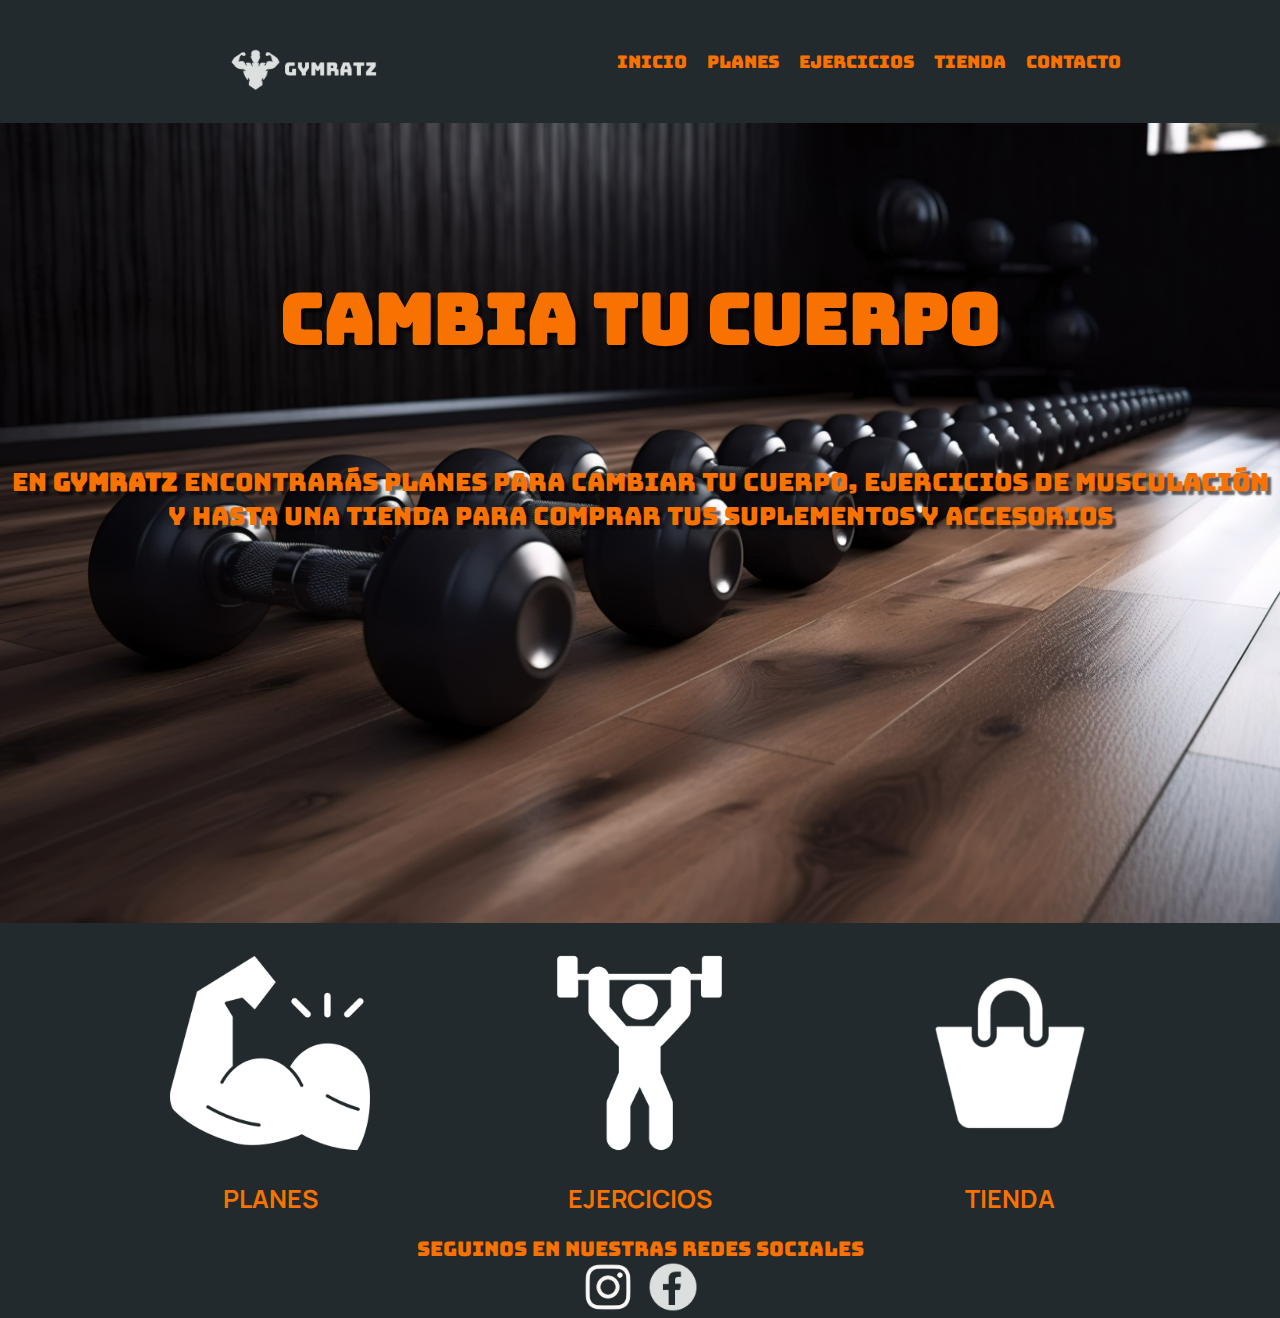
<file: index.html>
<!DOCTYPE html>
<html lang="es">
<head>
    <meta charset="UTF-8">
    <meta name="viewport" content="width=device-width, initial-scale=1.0">
    <title>GYMRATZ</title>
    <meta name="keywords" content="gimnasio, gym, cuerpo, musculacion, ejercicios, rutina, alimentacion, musculos, hipertrofia, asesoria, deporte">
    <meta name="description" content="Planes para cambiar tu cuerpo, ejercicios de musculación y hasta una tienda para comprar tus suplementos y accesorios">
    <link rel="stylesheet" href="./css/style.css">
</head>
<body>

    <header>
        <!--Logo-->
        <a href="index.html"><img src="media/gymratz.png" alt="Logo"></a>
        <!--NAV Bar-->
        <nav>
            <ul>
                <li><a href="index.html">Inicio</a></li>
                <li><a href="./pages/planes.html">Planes</a></li>
                <li><a href="./pages/ejercicios.html">Ejercicios</a></li>
                <li><a href="./pages/tienda.html">Tienda</a></li>
                <li><a href="./pages/contacto.html">Contacto</a></li>
            </ul>
        </nav>
    </header>

    <main>
        <section class="banner">
            <!--Banner-->
            <h1>Cambia tu cuerpo</h1>
            <p>EN <strong>GYMRATZ</strong> ENCONTRARÁS PLANES PARA CAMBIAR TU CUERPO, EJERCICIOS DE MUSCULACIÓN<br>Y HASTA UNA TIENDA PARA COMPRAR TUS SUPLEMENTOS Y ACCESORIOS</p>
        </section>

        <section class="iconos">
            <!--Iconos-->
            <div>
                <a href="./pages/planes.html"><img src="./media/brazo.png" alt="Logo Brazo"></a>
                <h2>PLANES</h2>
            </div>
            <div>
                <a href="./pages/ejercicios.html"><img src="./media/ejercicio.png" alt="Logo Ejercicio"></a>
                <h2>EJERCICIOS</h2>
            </div>
            <div>
                <a href="./pages/tienda.html"><img src="./media/tienda.png" alt="Logo Carrito"></a>
                <h2>TIENDA</h2>
            </div>     
        </section>
    </main>

    <footer>
        <!--Pie de pagina-->
        <p>Seguinos en nuestras redes sociales</p>
        <div>
            <a href="https://www.instagram.com/"><img src="./media/instagram.png" alt="Logo Instagram"></a>

            <a href="https://www.facebook.com/"><img src="./media/facebook.png" alt="Logo Facebook"></a>
        </div>
    </footer>
</body>
</html>
</file>
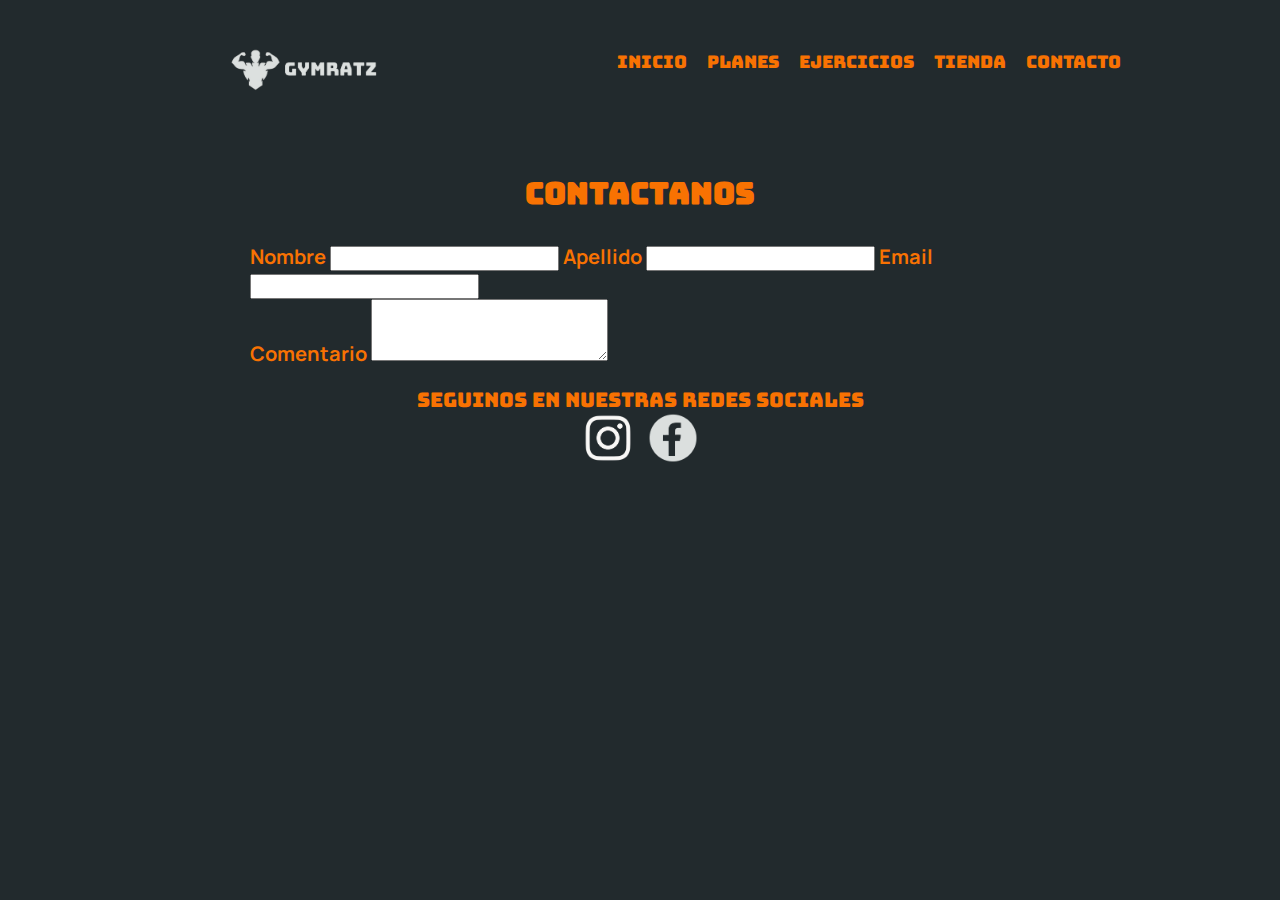
<file: pages/contacto.html>
<!DOCTYPE html>
<html lang="es">
<head>
    <meta charset="UTF-8">
    <meta name="viewport" content="width=device-width, initial-scale=1.0">
    <title>Contacto - GYMRATZ</title>
    <meta name="keywords" content="contacto, comentario, redes, consultas">
    <meta name="description" content="Contactanos para saber mas sobre nuestros planes de alimentacion y musculacion">
    <link rel="stylesheet" href="https://cdnjs.cloudflare.com/ajax/libs/animate.css/4.1.1/animate.min.css"/>
    <link href="https://cdn.jsdelivr.net/npm/bootstrap@5.3.2/dist/css/bootstrap.min.css" rel="stylesheet" integrity="sha384-T3c6CoIi6uLrA9TneNEoa7RxnatzjcDSCmG1MXxSR1GAsXEV/Dwwykc2MPK8M2HN" crossorigin="anonymous">
    <link rel="stylesheet" href="../css/style.css">
</head>
<body>
    <header>
        <!--Logo-->
        <a href="../index.html"><img src="../media/gymratz.png" alt="Logo"></a>
        <!--NAV Bar-->
        <nav>
            <ul>
                <li><a href="../index.html">Inicio</a></li>
                <li><a href="../pages/planes.html">Planes</a></li>
                <li><a href="../pages/ejercicios.html">Ejercicios</a></li>
                <li><a href="../pages/tienda.html">Tienda</a></li>
                <li><a href="../pages/contacto.html">Contacto</a></li>
            </ul>
        </nav>
    </header>

    <main class="contacto ">
        <h1 class="animate__animated animate__zoomIn">CONTACTANOS</h1>
        <!--Formularios-->
        <section class="mb-3 animate__animated animate__zoomIn">
            <label for="exampleFormControlInput1" class="form-label "><strong>Nombre</strong></label>
            <input type="text" class="form-control " id="exampleFormControlInput1">

            <label for="exampleFormControlInput1" class="form-label"><strong>Apellido</strong></label>
            <input type="text" class="form-control" id="exampleFormControlInput1">
            
            <label for="exampleFormControlInput1" class="form-label"><strong>Email</strong></label>
            <input type="email" class="form-control" id="exampleFormControlInput1">
            
          <div class="mb-3">
            <label for="exampleFormControlTextarea1" class="form-label"><strong>Comentario</strong></label>
            <textarea class="form-control" id="exampleFormControlTextarea1" rows="3"></textarea>
        </section>
    </main>

    <footer>
        <!--Pie de pagina-->
        <p>Seguinos en nuestras redes sociales</p>
        <div>
            <a href="https://www.instagram.com/"><img src="../media/instagram.png" alt="Logo Instagram"></a>

            <a href="https://www.facebook.com/"><img src="../media/facebook.png" alt="Logo Facebook"></a>
        </div>
    </footer>
    
    <script src="https://cdn.jsdelivr.net/npm/bootstrap@5.3.2/dist/js/bootstrap.bundle.min.js" integrity="sha384-C6RzsynM9kWDrMNeT87bh95OGNyZPhcTNXj1NW7RuBCsyN/o0jlpcV8Qyq46cDfL" crossorigin="anonymous"></script>
</body>
</html>
</file>
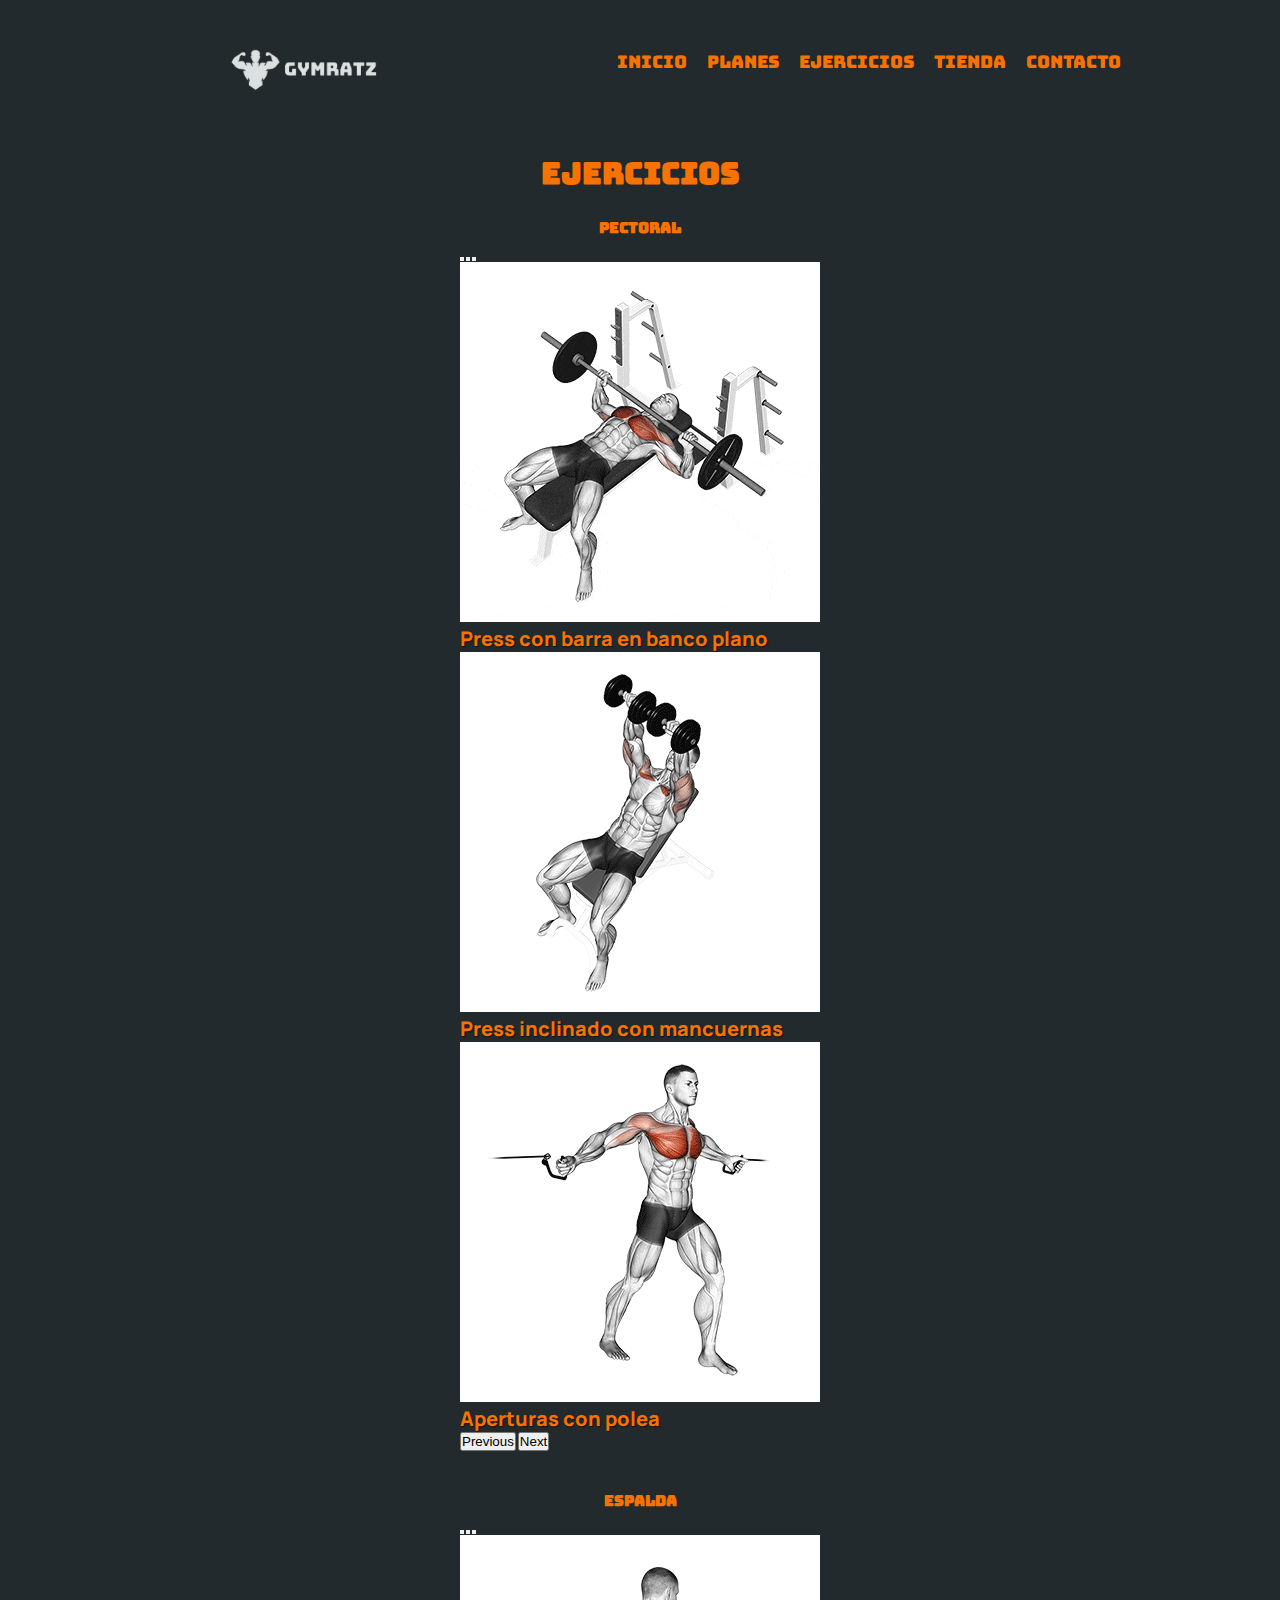
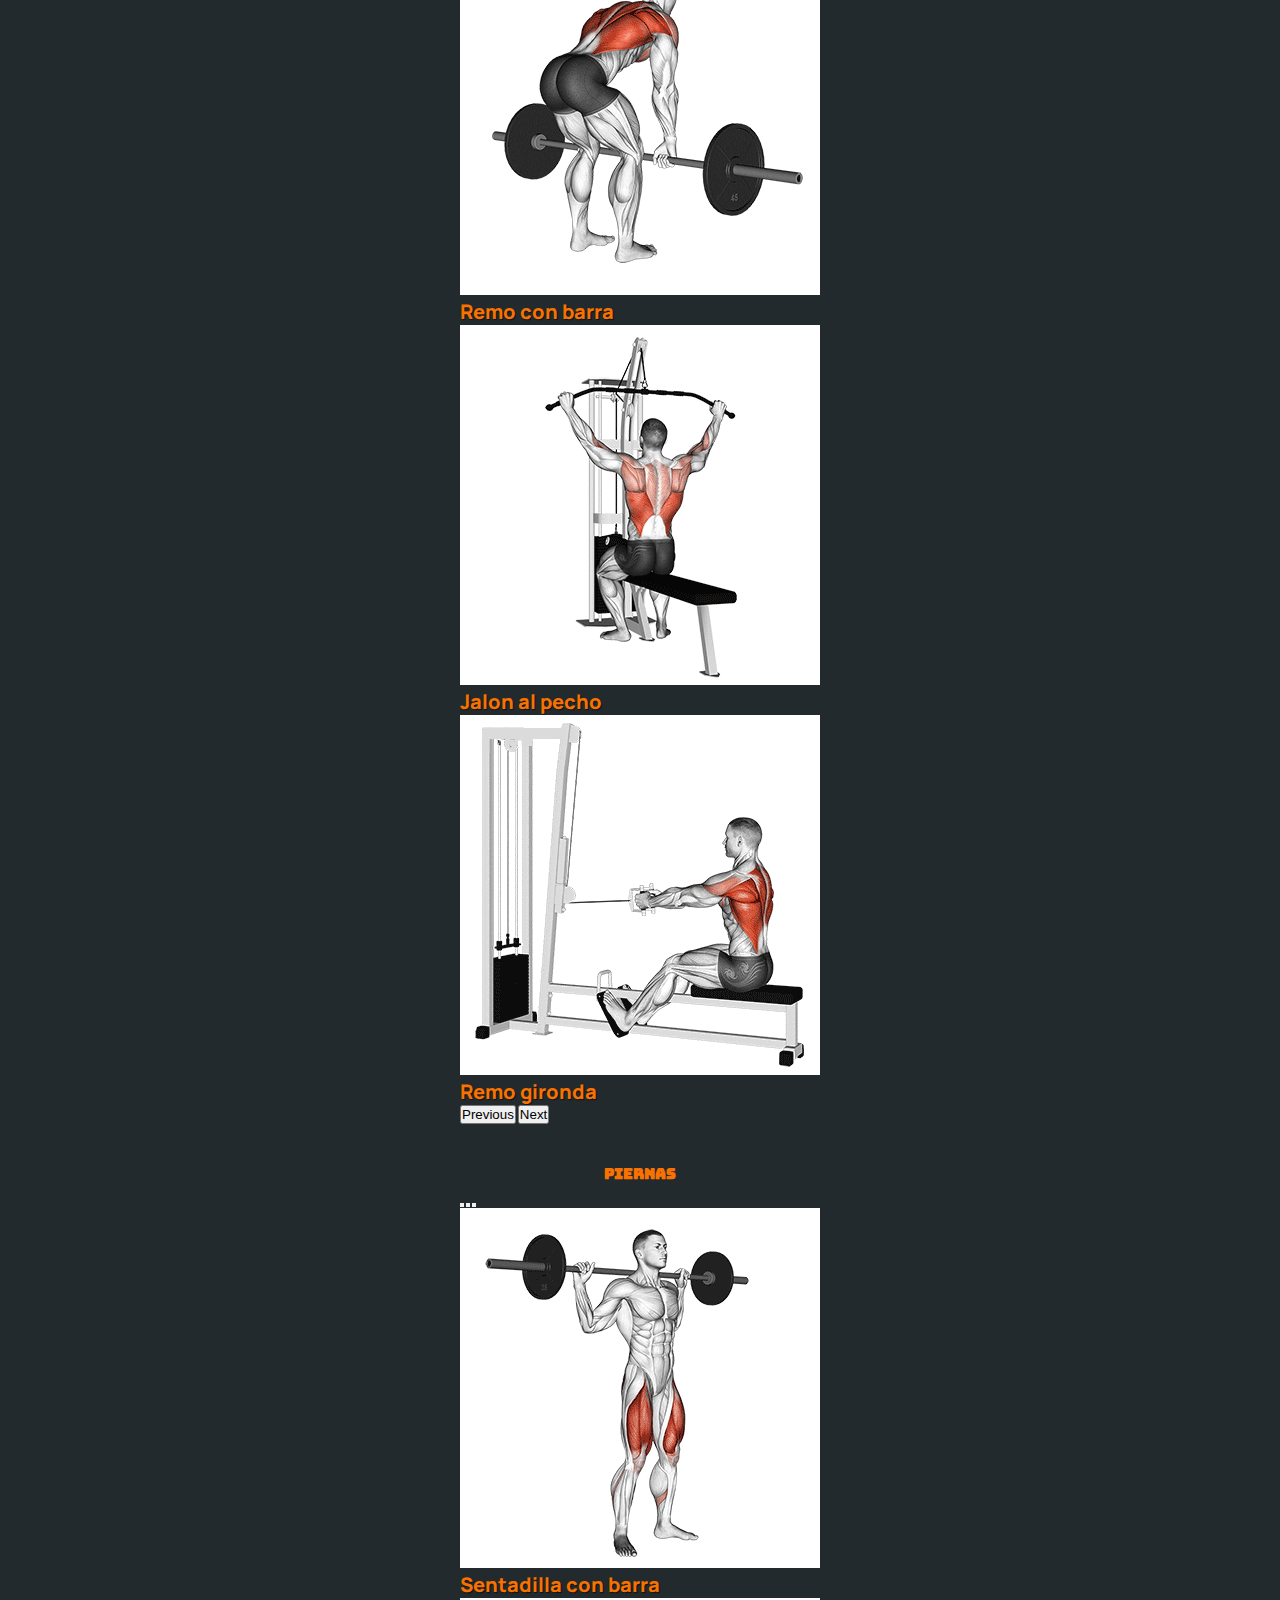
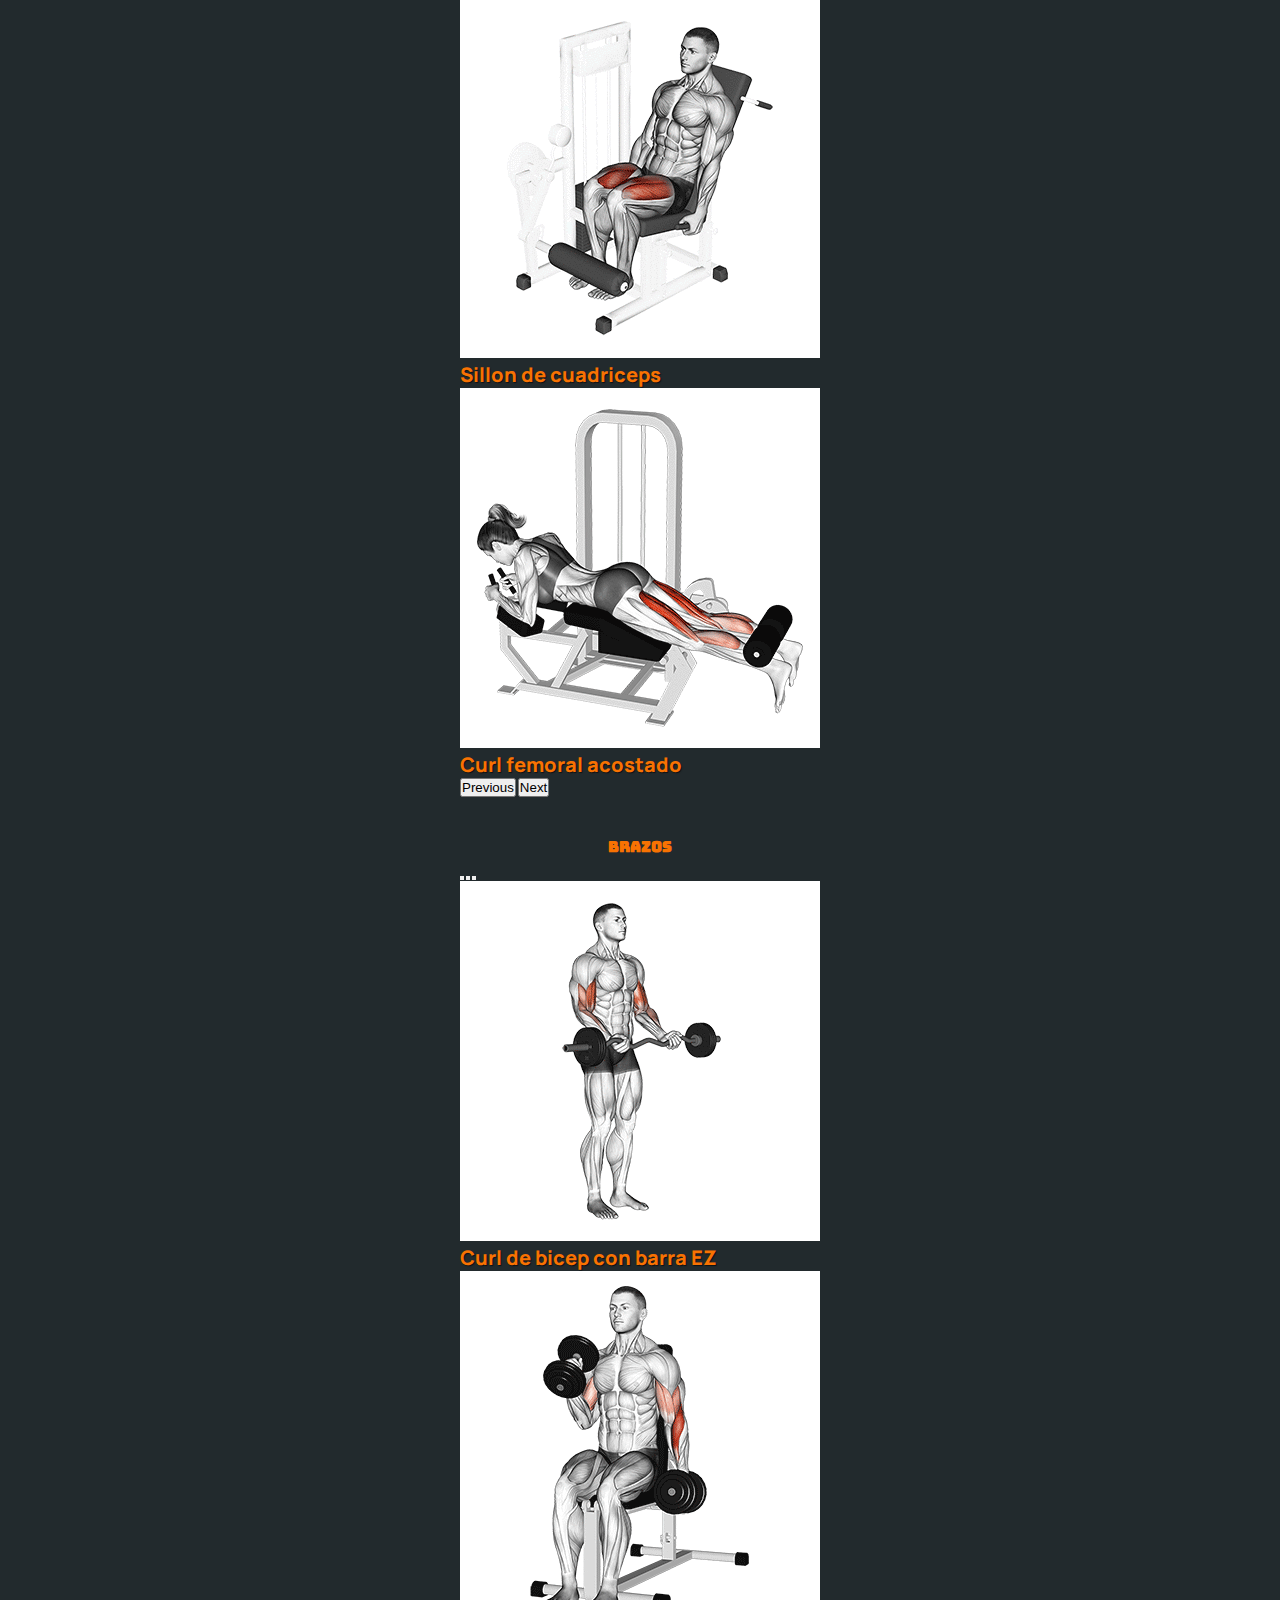
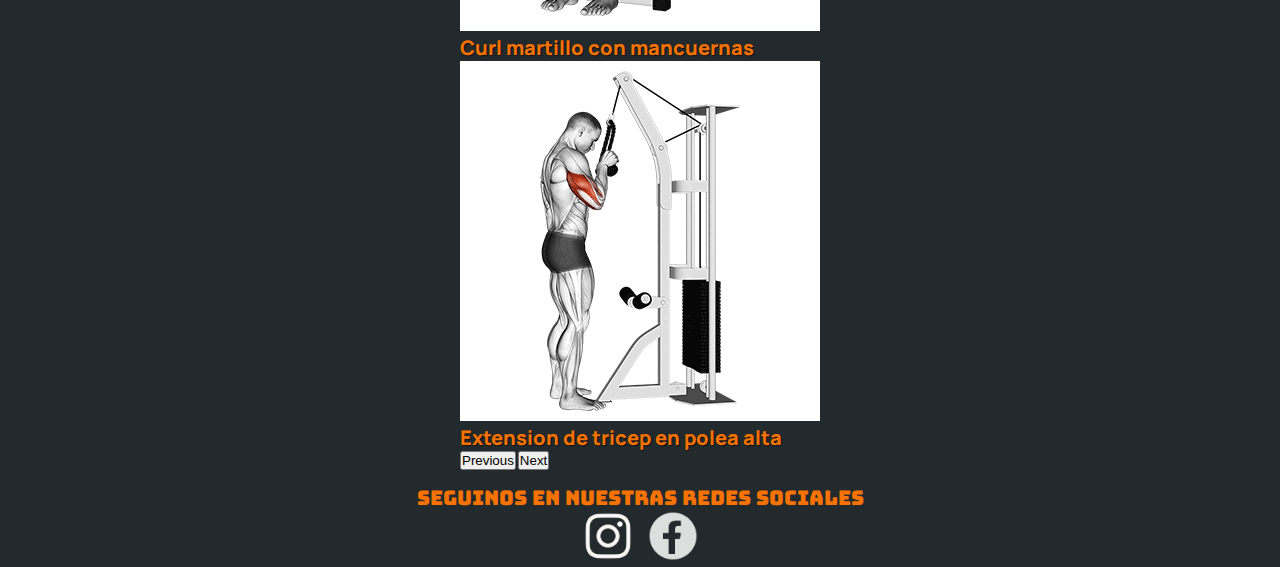
<file: pages/ejercicios.html>
<!DOCTYPE html>
<html lang="es">
<head>
    <meta charset="UTF-8">
    <meta name="viewport" content="width=device-width, initial-scale=1.0">
    <title>Ejercicios - GYMRATZ</title>
    <meta name="keywords" content="ejercicios, musculacion, hipertrofia, rutina, pectoral, espalda, piernas, brazos, barra, manquerna, press, remo, curl">
    <meta name="description" content="Los mejores ejercicios para crecer cada grupo muscular">
    <link rel="stylesheet" href="https://cdnjs.cloudflare.com/ajax/libs/animate.css/4.1.1/animate.min.css"/>
    <link href="https://cdn.jsdelivr.net/npm/bootstrap@5.3.2/dist/css/bootstrap.min.css" rel="stylesheet" integrity="sha384-T3c6CoIi6uLrA9TneNEoa7RxnatzjcDSCmG1MXxSR1GAsXEV/Dwwykc2MPK8M2HN" crossorigin="anonymous">
    <link rel="stylesheet" href="../css/style.css">
</head>

<body>
    <header>
        <!--Logo-->
        <a href="../index.html"><img src="../media/gymratz.png" alt="Logo"></a>
        <!--NAV Bar-->
        <nav>
            <ul>
                <li><a href="../index.html">Inicio</a></li>
                <li><a href="../pages/planes.html">Planes</a></li>
                <li><a href="../pages/ejercicios.html">Ejercicios</a></li>
                <li><a href="../pages/tienda.html">Tienda</a></li>
                <li><a href="../pages/contacto.html">Contacto</a></li>
            </ul>
        </nav>
    </header>

    <main class="ejercicios">
      <h1 class="animate__animated animate__zoomIn">EJERCICIOS</h1>
      <!--Grid-->
      <section class="container">
        <div class="row ">
          <div class="col-lg animate__animated animate__zoomIn">
            <div class="row w-75">
              <!--Titulo-->
              <h2>Pectoral</h2>
              <!--Carousel-->
              <section class="carousel">
                <div id="carousel-pecho" class="carousel carousel-dark slide">
                  <div class="carousel-indicators">
                    <button type="button" data-bs-target="#carousel-pecho" data-bs-slide-to="0" class="active" aria-current="true" aria-label="Slide 1"></button>
                    <button type="button" data-bs-target="#carousel-pecho" data-bs-slide-to="1" aria-label="Slide 2"></button>
                    <button type="button" data-bs-target="#carousel-pecho" data-bs-slide-to="2" aria-label="Slide 3"></button>
                  </div>
                  <div class="carousel-inner">
                    <div class="carousel-item active" data-bs-interval="10000">
                      <img src="../media/press-plano-barra.gif" class="d-block w-100" alt="Press en banco plano">
                      <div class="carousel-caption d-none d-md-block">
                        <h3><strong>Press con barra en banco plano</strong></h3>
                      </div>
                    </div>
                    <div class="carousel-item" data-bs-interval="2000">
                      <img src="../media/press-inclinado-mancuernas.webp" class="d-block w-100" alt="Press inclinado con mancuernas">
                      <div class="carousel-caption d-none d-md-block">
                        <h3><strong>Press inclinado con mancuernas</strong></h3>
                      </div>
                    </div>
                    <div class="carousel-item">
                      <img src="../media/apertura-polea.webp" class="d-block w-100" alt="Apertura en polea">
                      <div class="carousel-caption d-none d-md-block">
                        <h3><strong>Aperturas con polea</strong></h3>
                      </div>
                    </div>
                  </div>
                  <button class="carousel-control-prev" type="button" data-bs-target="#carousel-pecho" data-bs-slide="prev">
                    <span class="carousel-control-prev-icon" aria-hidden="true"></span>
                    <span class="visually-hidden">Previous</span>
                  </button>
                  <button class="carousel-control-next" type="button" data-bs-target="#carousel-pecho" data-bs-slide="next">
                    <span class="carousel-control-next-icon" aria-hidden="true"></span>
                    <span class="visually-hidden">Next</span>
                  </button>
                </div>
              </section>
            </div>
          </div>
          <div class="col-lg animate__animated animate__zoomIn">
            <div class="row w-75">
              <!--Titulo-->
              <h2>Espalda</h2>
              <!--Carousel-->
              <section class="carousel">
                <div id="carousel-espalda" class="carousel carousel-dark slide">
                  <div class="carousel-indicators">
                    <button type="button" data-bs-target="#carousel-espalda" data-bs-slide-to="0" class="active" aria-current="true" aria-label="Slide 1"></button>
                    <button type="button" data-bs-target="#carousel-espalda" data-bs-slide-to="1" aria-label="Slide 2"></button>
                    <button type="button" data-bs-target="#carousel-espalda" data-bs-slide-to="2" aria-label="Slide 3"></button>
                  </div>
                  <div class="carousel-inner">
                    <div class="carousel-item active" data-bs-interval="10000">
                      <img src="../media/remo_barra.webp" class="d-block w-100" alt="Remo con barra">
                      <div class="carousel-caption d-none d-md-block">
                        <h3><strong>Remo con barra</strong></h3>
                      </div>
                    </div>
                    <div class="carousel-item" data-bs-interval="2000">
                      <img src="../media/Jalon-pecho.webp" class="d-block w-100" alt="Jalon al pecho">
                      <div class="carousel-caption d-none d-md-block">
                        <h3><strong>Jalon al pecho</strong></h3>
                      </div>
                    </div>
                    <div class="carousel-item">
                      <img src="../media/remo-gironda.webp" class="d-block w-100" alt="Remo gironda">
                      <div class="carousel-caption d-none d-md-block">
                        <h3><strong>Remo gironda</strong></h3>
                      </div>
                    </div>
                  </div>
                  <button class="carousel-control-prev" type="button" data-bs-target="#carousel-espalda" data-bs-slide="prev">
                    <span class="carousel-control-prev-icon" aria-hidden="true"></span>
                    <span class="visually-hidden">Previous</span>
                  </button>
                  <button class="carousel-control-next" type="button" data-bs-target="#carousel-espalda" data-bs-slide="next">
                    <span class="carousel-control-next-icon" aria-hidden="true"></span>
                    <span class="visually-hidden">Next</span>
                  </button>
                </div>
              </section>
            </div>
          </div>
        </div>

        
        <div class="row">
          <div class="col-lg animate__animated animate__zoomIn">
            <div class="row w-75">
              <!--Titulo-->
              <h2>Piernas</h2>
              <!--Carousel-->
              <section class="carousel">
                <div id="carousel-piernas" class="carousel carousel-dark slide">
                  <div class="carousel-indicators">
                    <button type="button" data-bs-target="#carousel-piernas" data-bs-slide-to="0" class="active" aria-current="true" aria-label="Slide 1"></button>
                    <button type="button" data-bs-target="#carousel-piernas" data-bs-slide-to="1" aria-label="Slide 2"></button>
                    <button type="button" data-bs-target="#carousel-piernas" data-bs-slide-to="2" aria-label="Slide 3"></button>
                  </div>
                  <div class="carousel-inner">
                    <div class="carousel-item active" data-bs-interval="10000">
                      <img src="../media/sentadilla-barra.webp" class="d-block w-100" alt="Sentadilla con barra">
                      <div class="carousel-caption d-none d-md-block">
                        <h3><strong>Sentadilla con barra</strong></h3>
                      </div>
                    </div>
                    <div class="carousel-item" data-bs-interval="2000">
                      <img src="../media/sillon-cuadriceps.webp" class="d-block w-100" alt="Sillon de cuadriceps">
                      <div class="carousel-caption d-none d-md-block">
                        <h3><strong>Sillon de cuadriceps</strong></h3>
                      </div>
                    </div>
                    <div class="carousel-item">
                      <img src="../media/curl-femoral-acostado.webp" class="d-block w-100" alt="Curl femoral acostado">
                      <div class="carousel-caption d-none d-md-block">
                        <h3><strong>Curl femoral acostado</strong></h3>
                      </div>
                    </div>
                  </div>
                  <button class="carousel-control-prev" type="button" data-bs-target="#carousel-piernas" data-bs-slide="prev">
                    <span class="carousel-control-prev-icon" aria-hidden="true"></span>
                    <span class="visually-hidden">Previous</span>
                  </button>
                  <button class="carousel-control-next" type="button" data-bs-target="#carousel-piernas" data-bs-slide="next">
                    <span class="carousel-control-next-icon" aria-hidden="true"></span>
                    <span class="visually-hidden">Next</span>
                  </button>
                </div>
              </section>
            </div>
          </div>
          <div class="col-lg animate__animated animate__zoomIn">
            <div class="row w-75">
              <!--Titulo-->
              <h2>Brazos</h2>
              <!--Carousel-->
              <section class="carousel">
                <div id="carousel-brazos" class="carousel carousel-dark slide">
                  <div class="carousel-indicators">
                    <button type="button" data-bs-target="#carousel-brazos" data-bs-slide-to="0" class="active" aria-current="true" aria-label="Slide 1"></button>
                    <button type="button" data-bs-target="#carousel-brazos" data-bs-slide-to="1" aria-label="Slide 2"></button>
                    <button type="button" data-bs-target="#carousel-brazos" data-bs-slide-to="2" aria-label="Slide 3"></button>
                  </div>
                  <div class="carousel-inner">
                    <div class="carousel-item active" data-bs-interval="10000">
                      <img src="../media/curl-bicep-barra-ez.webp" class="d-block w-100" alt="Curl de bicep con barra EZ">
                      <div class="carousel-caption d-none d-md-block">
                        <h3><strong>Curl de bicep con barra EZ</strong></h3>
                      </div>
                    </div>
                    <div class="carousel-item" data-bs-interval="2000">
                      <img src="../media/curl-martillo.webp" class="d-block w-100" alt="Curl martillo con mancuernas">
                      <div class="carousel-caption d-none d-md-block">
                        <h3><strong>Curl martillo con mancuernas</strong></h3>
                      </div>
                    </div>
                    <div class="carousel-item">
                      <img src="../media/extension-tricep-polea.webp" class="d-block w-100" alt="Extension de tricep en polea alta">
                      <div class="carousel-caption d-none d-md-block">
                        <h3><strong>Extension de tricep en polea alta</strong></h3>
                      </div>
                    </div>
                  </div>
                  <button class="carousel-control-prev" type="button" data-bs-target="#carousel-brazos" data-bs-slide="prev">
                    <span class="carousel-control-prev-icon" aria-hidden="true"></span>
                    <span class="visually-hidden">Previous</span>
                  </button>
                  <button class="carousel-control-next" type="button" data-bs-target="#carousel-brazos" data-bs-slide="next">
                    <span class="carousel-control-next-icon" aria-hidden="true"></span>
                    <span class="visually-hidden">Next</span>
                  </button>
                </div>
              </section>
            </div>
          </div>
        </div>
      </section> 
    </main>

    <footer>
      <!--Pie de pagina-->
      <p>Seguinos en nuestras redes sociales</p>
      <div>
          <a href="https://www.instagram.com/"><img src="../media/instagram.png" alt="Logo Instagram"></a>

          <a href="https://www.facebook.com/"><img src="../media/facebook.png" alt="Logo Facebook"></a>
      </div>
  </footer>
    
    <script src="https://cdn.jsdelivr.net/npm/bootstrap@5.3.2/dist/js/bootstrap.bundle.min.js" integrity="sha384-C6RzsynM9kWDrMNeT87bh95OGNyZPhcTNXj1NW7RuBCsyN/o0jlpcV8Qyq46cDfL" crossorigin="anonymous"></script>
</body>
</html>
</file>
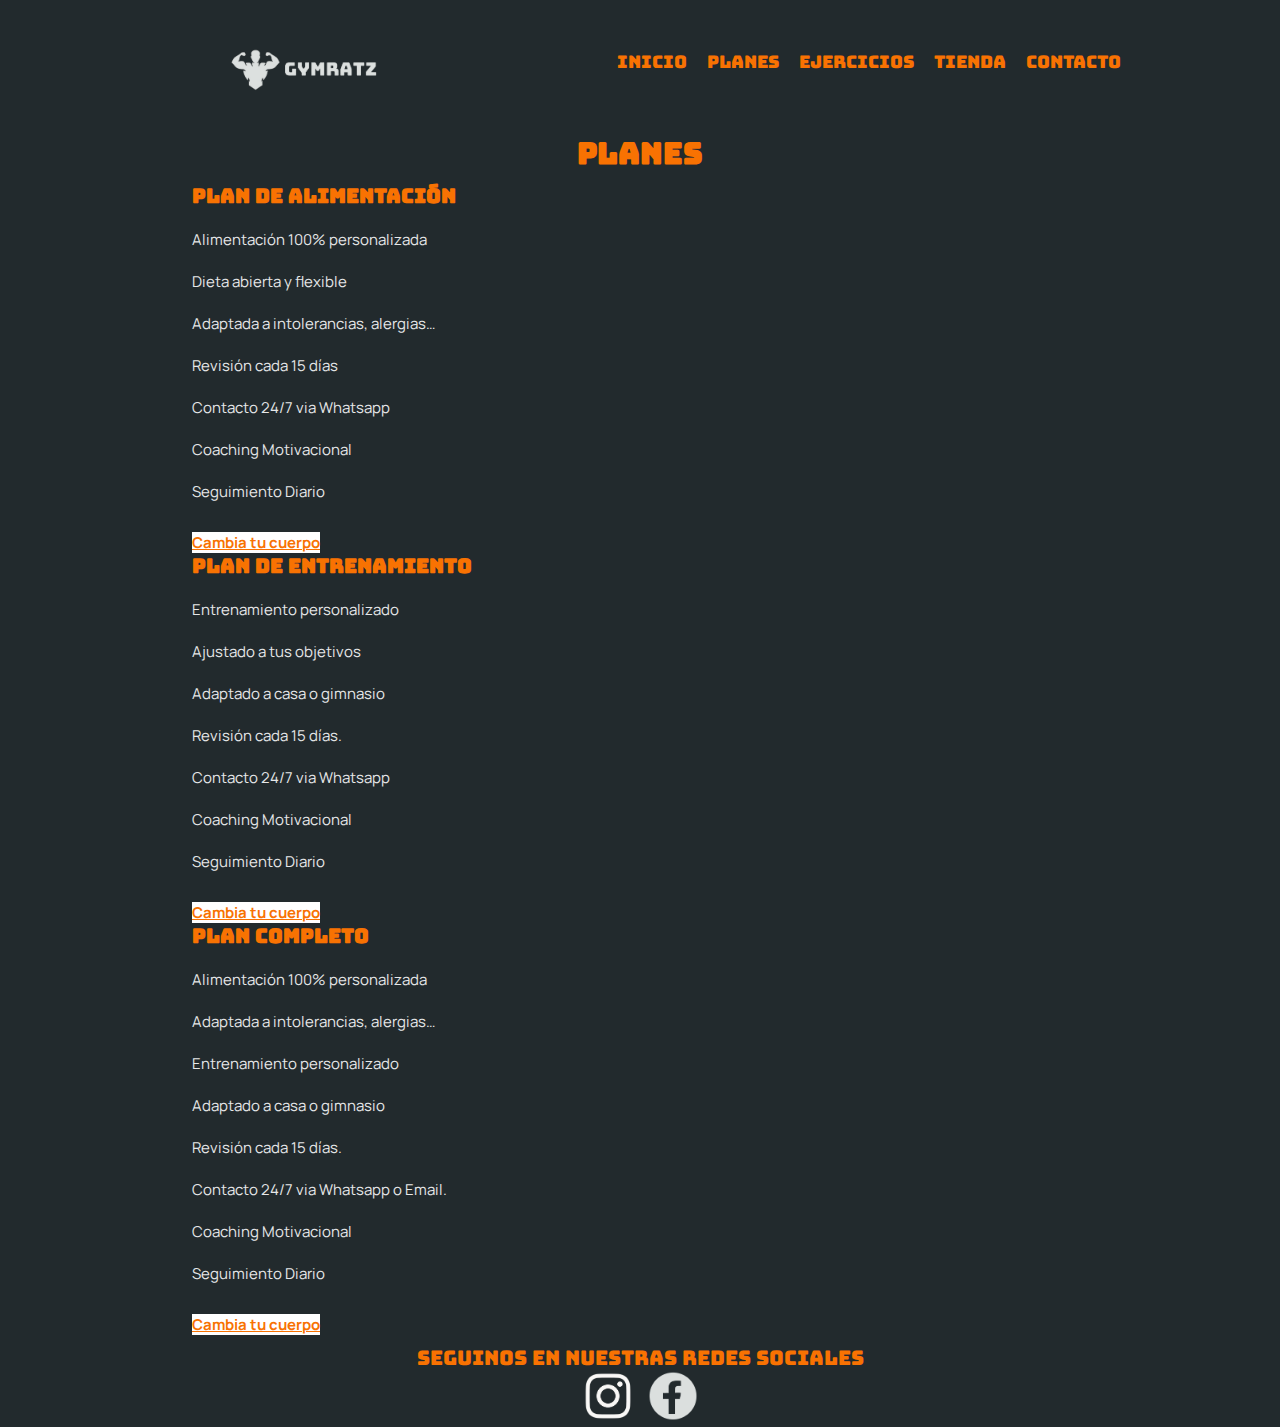
<file: pages/planes.html>
<!DOCTYPE html>
<html lang="es">
<head>
    <meta charset="UTF-8">
    <meta name="viewport" content="width=device-width, initial-scale=1.0">
    <title>Planes - GYMRATZ</title>
    <meta name="keywords" content="planes, alimentacion, entrenamiento, rutina, coaching, asesoria, gimnasio">
    <meta name="description" content="Elegi los mejores planes de alimentacion y musculacion para cambiar tu fisico">
    <link rel="stylesheet" href="https://cdnjs.cloudflare.com/ajax/libs/animate.css/4.1.1/animate.min.css"/>
    <link href="https://cdn.jsdelivr.net/npm/bootstrap@5.3.2/dist/css/bootstrap.min.css" rel="stylesheet" integrity="sha384-T3c6CoIi6uLrA9TneNEoa7RxnatzjcDSCmG1MXxSR1GAsXEV/Dwwykc2MPK8M2HN" crossorigin="anonymous">
    <link rel="stylesheet" href="../css/style.css">
</head>
<body>
    <header>
        <!--Logo-->
        <a href="../index.html"><img src="../media/gymratz.png" alt="Logo"></a>
        <!--NAV Bar-->
        <nav>
            <ul>
                <li><a href="../index.html">Inicio</a></li>
                <li><a href="../pages/planes.html">Planes</a></li>
                <li><a href="../pages/ejercicios.html">Ejercicios</a></li>
                <li><a href="../pages/tienda.html">Tienda</a></li>
                <li><a href="../pages/contacto.html">Contacto</a></li>
            </ul>
        </nav>
    </header>

    <main class="planes ">
        <h1 class="animate__animated animate__zoomIn">PLANES</h1>
        <section class="tarjetas">
            <div class="row text-center w-50">
                <div class="col-sm-12 col-md-12 col-lg-6 col-xl-4 p-3">
                  <div class="card animate__animated animate__zoomIn h-100">
                    <div class="card-body">
                      <h2 class="card-title">Plan de Alimentación</h2>
                      <p class="card-text">Alimentación 100% personalizada<br><br>
                        Dieta abierta y flexible<br><br>
                        Adaptada a intolerancias, alergias…<br><br>
                        Revisión cada 15 días<br><br>
                        Contacto 24/7 via Whatsapp<br><br>
                        Coaching Motivacional<br><br>
                        Seguimiento Diario</p>
                      <a href="#" class="btn btn-primary"><strong>Cambia tu cuerpo</strong></a>
                    </div>
                  </div>
                </div>
                <div class="col-sm-12 col-md-12 col-lg-6 col-xl-4 p-3">
                  <div class="card animate__animated animate__zoomIn h-100">
                    <div class="card-body">
                      <h2 class="card-title">Plan de Entrenamiento</h2>
                      <p class="card-text">Entrenamiento personalizado<br><br>
                        Ajustado a tus objetivos<br><br>
                        Adaptado a casa o gimnasio<br><br>
                        Revisión cada 15 días.<br><br>
                        Contacto 24/7 via Whatsapp<br><br>
                        Coaching Motivacional<br><br>
                        Seguimiento Diario</p>
                      <a href="#" class="btn btn-primary"><strong>Cambia tu cuerpo</strong></a>
                    </div>
                  </div>
                </div>
                <div class="col-sm-12 col-md-12 col-lg-12 col-xl-4 p-3">
                    <div class="card animate__animated animate__zoomIn h-100">
                      <div class="card-body">
                        <h2 class="card-title">Plan Completo</h2>
                        <p class="card-text">Alimentación 100% personalizada<br><br>
                            Adaptada a intolerancias, alergias…<br><br>
                            Entrenamiento personalizado<br><br>
                            Adaptado a casa o gimnasio<br><br>
                            Revisión cada 15 días.<br><br>
                            Contacto 24/7 via Whatsapp o Email.<br><br>
                            Coaching Motivacional<br><br>
                            Seguimiento Diario</p>
                        <a href="#" class="btn btn-primary"><strong>Cambia tu cuerpo</strong></a>
                      </div>
                    </div>
                </div>
            </div>
        </section>
    </main>

    <footer>
        <!--Pie de pagina-->
        <p>Seguinos en nuestras redes sociales</p>
        <div>
            <a href="https://www.instagram.com/"><img src="../media/instagram.png" alt="Logo Instagram"></a>

            <a href="https://www.facebook.com/"><img src="../media/facebook.png" alt="Logo Facebook"></a>
        </div>
    </footer>

    <script src="https://cdn.jsdelivr.net/npm/bootstrap@5.3.2/dist/js/bootstrap.bundle.min.js" integrity="sha384-C6RzsynM9kWDrMNeT87bh95OGNyZPhcTNXj1NW7RuBCsyN/o0jlpcV8Qyq46cDfL" crossorigin="anonymous"></script>
</body>
</html>
</file>
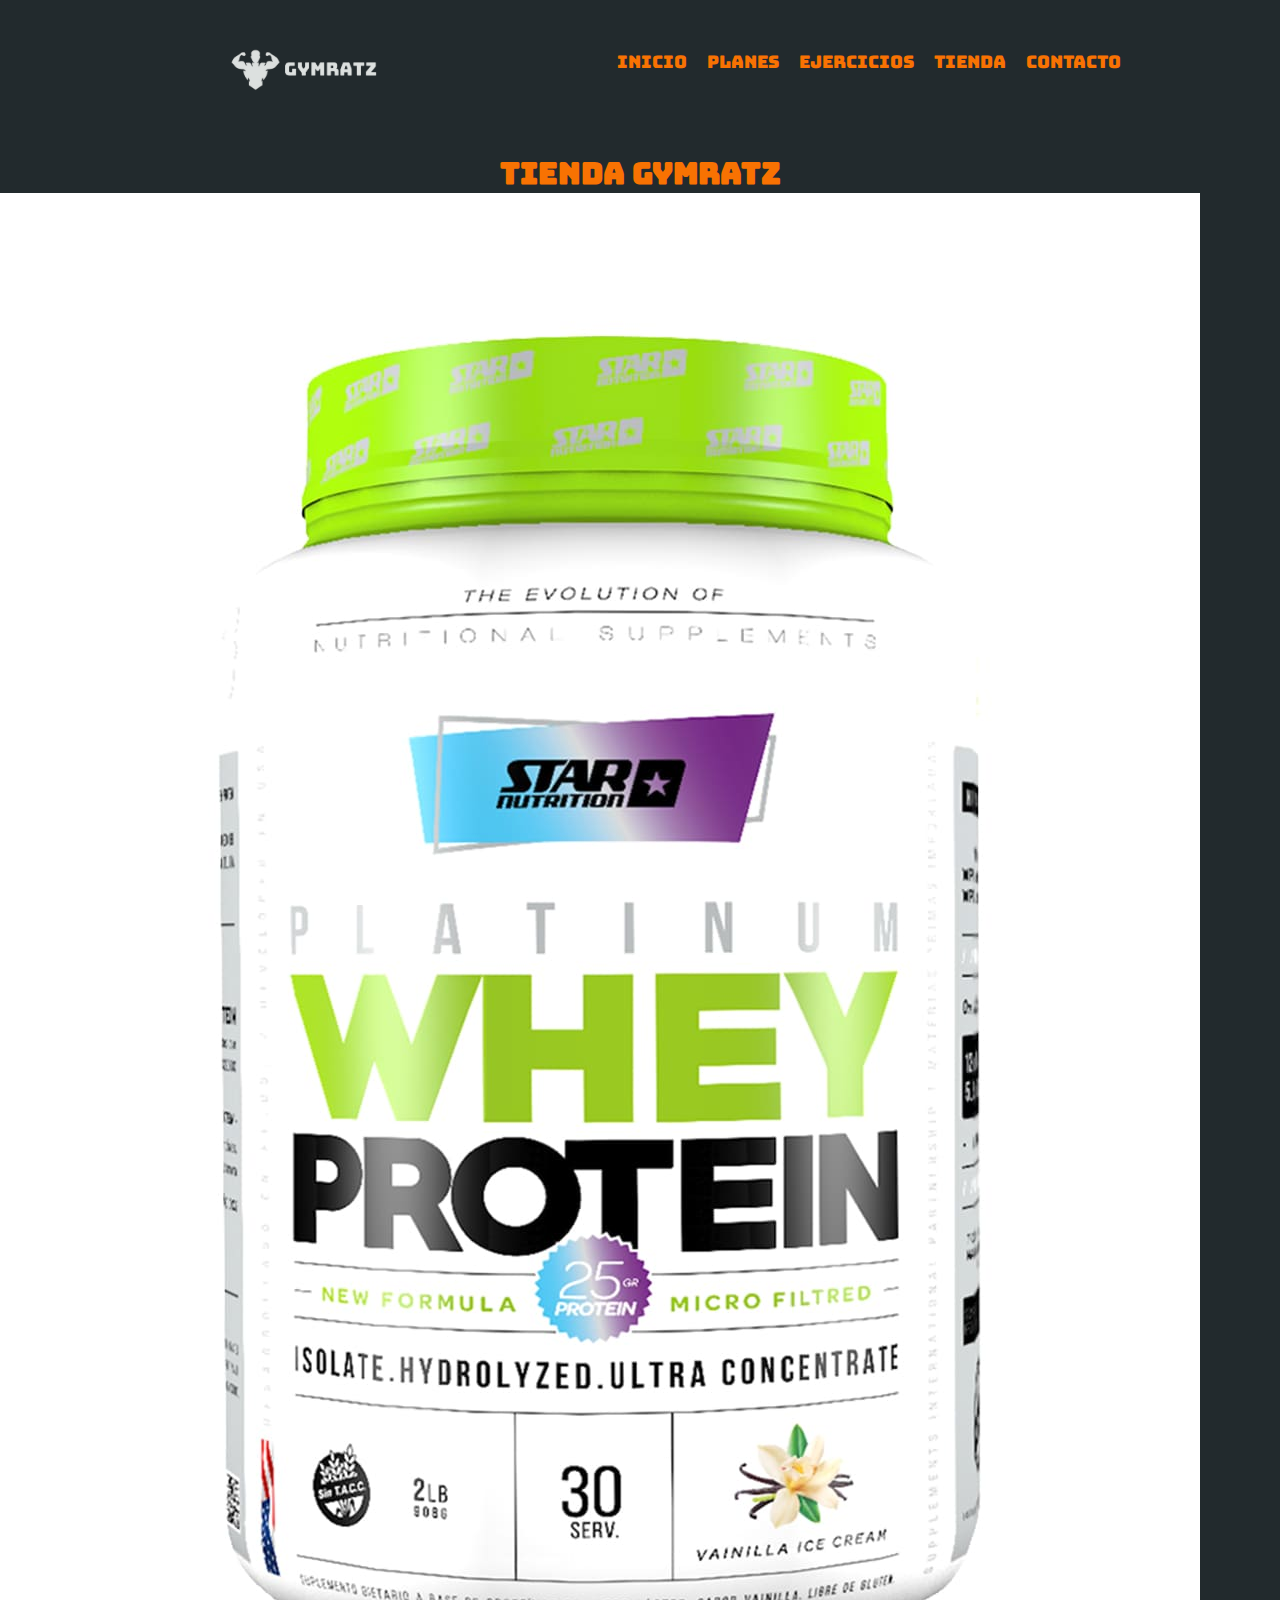
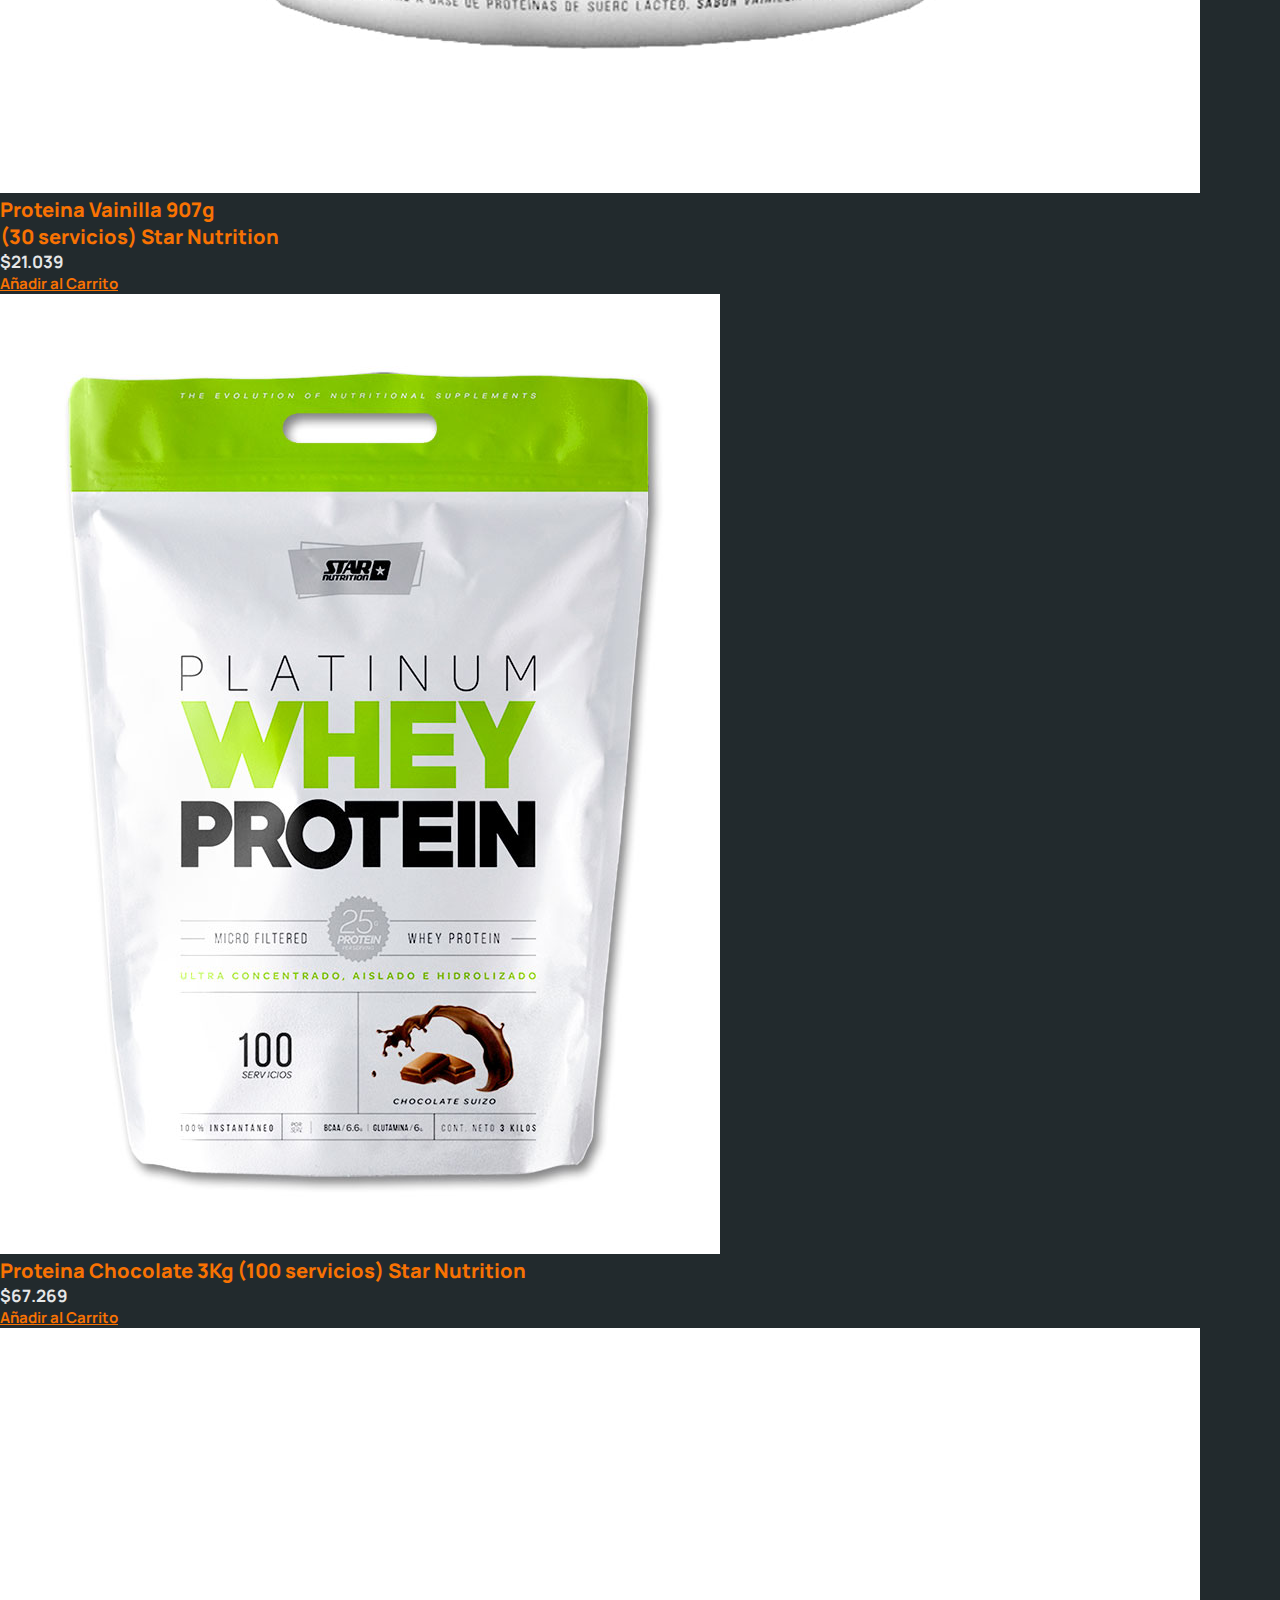
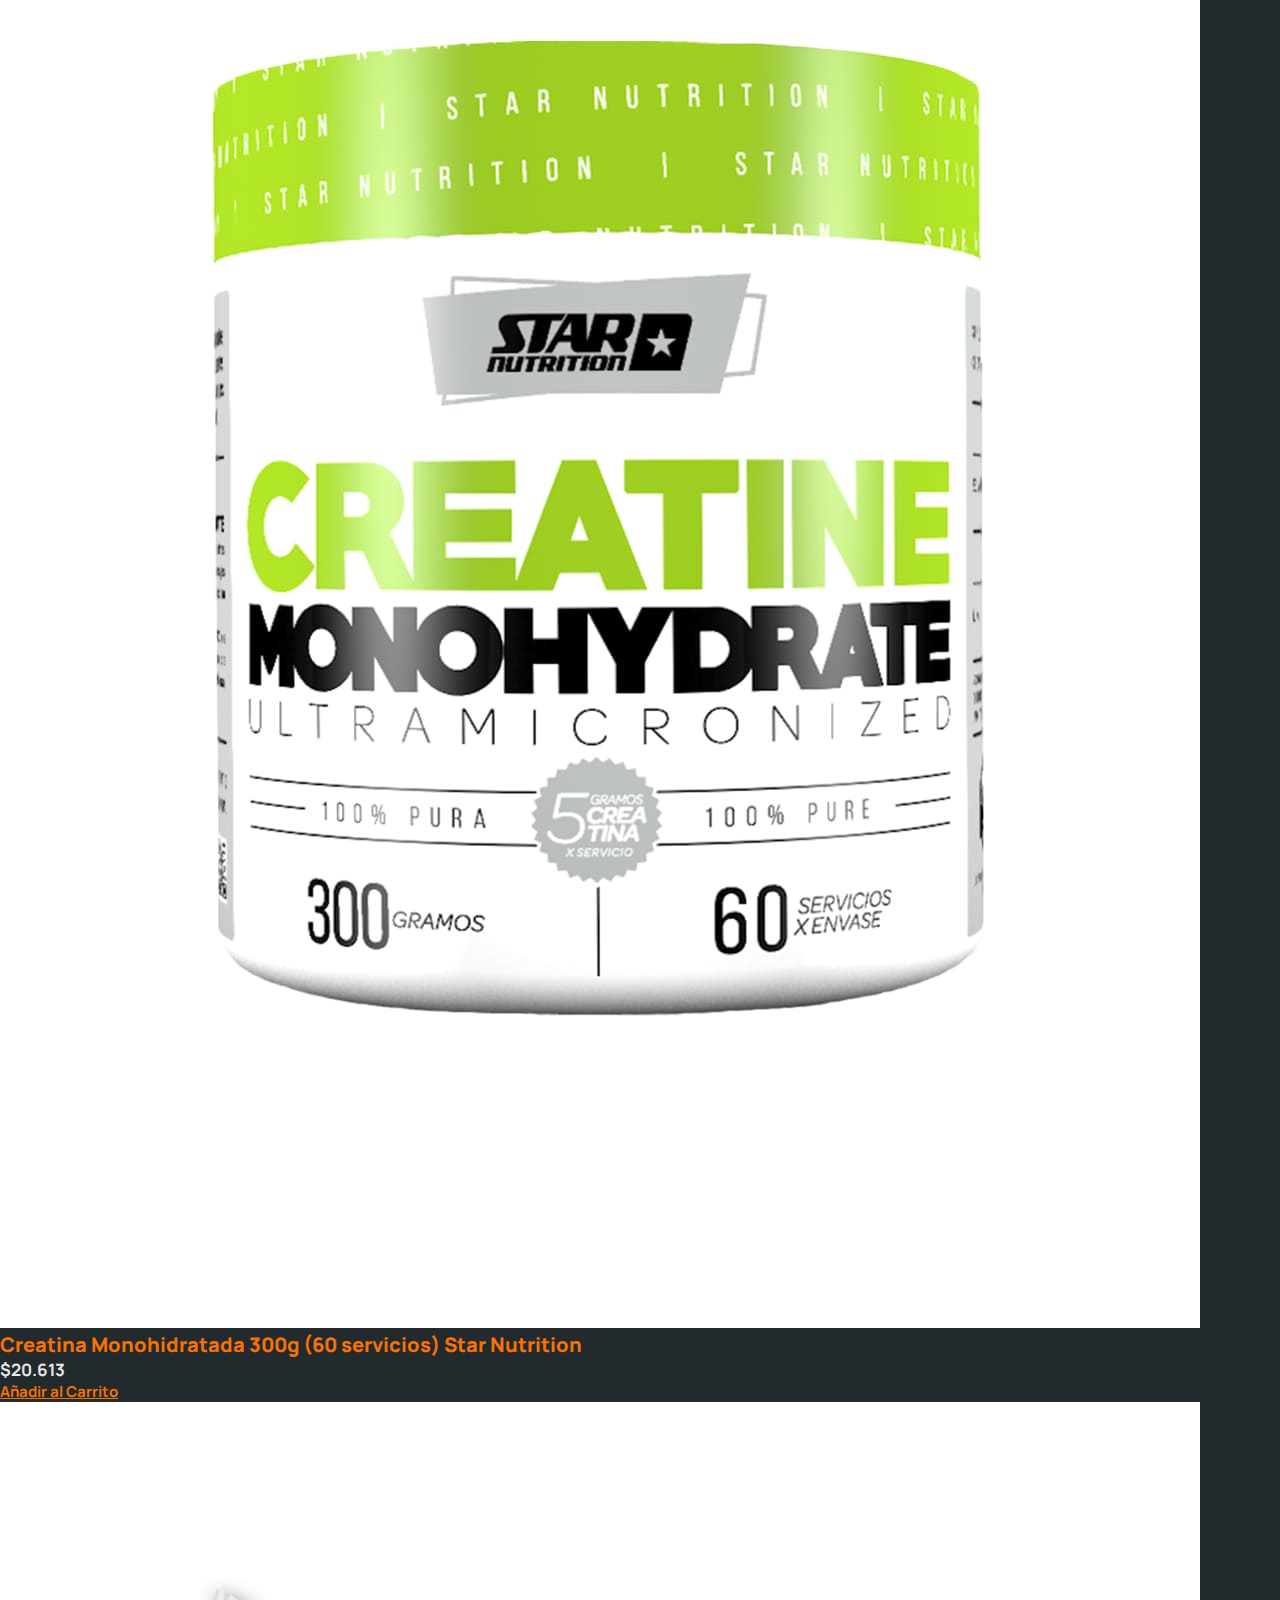
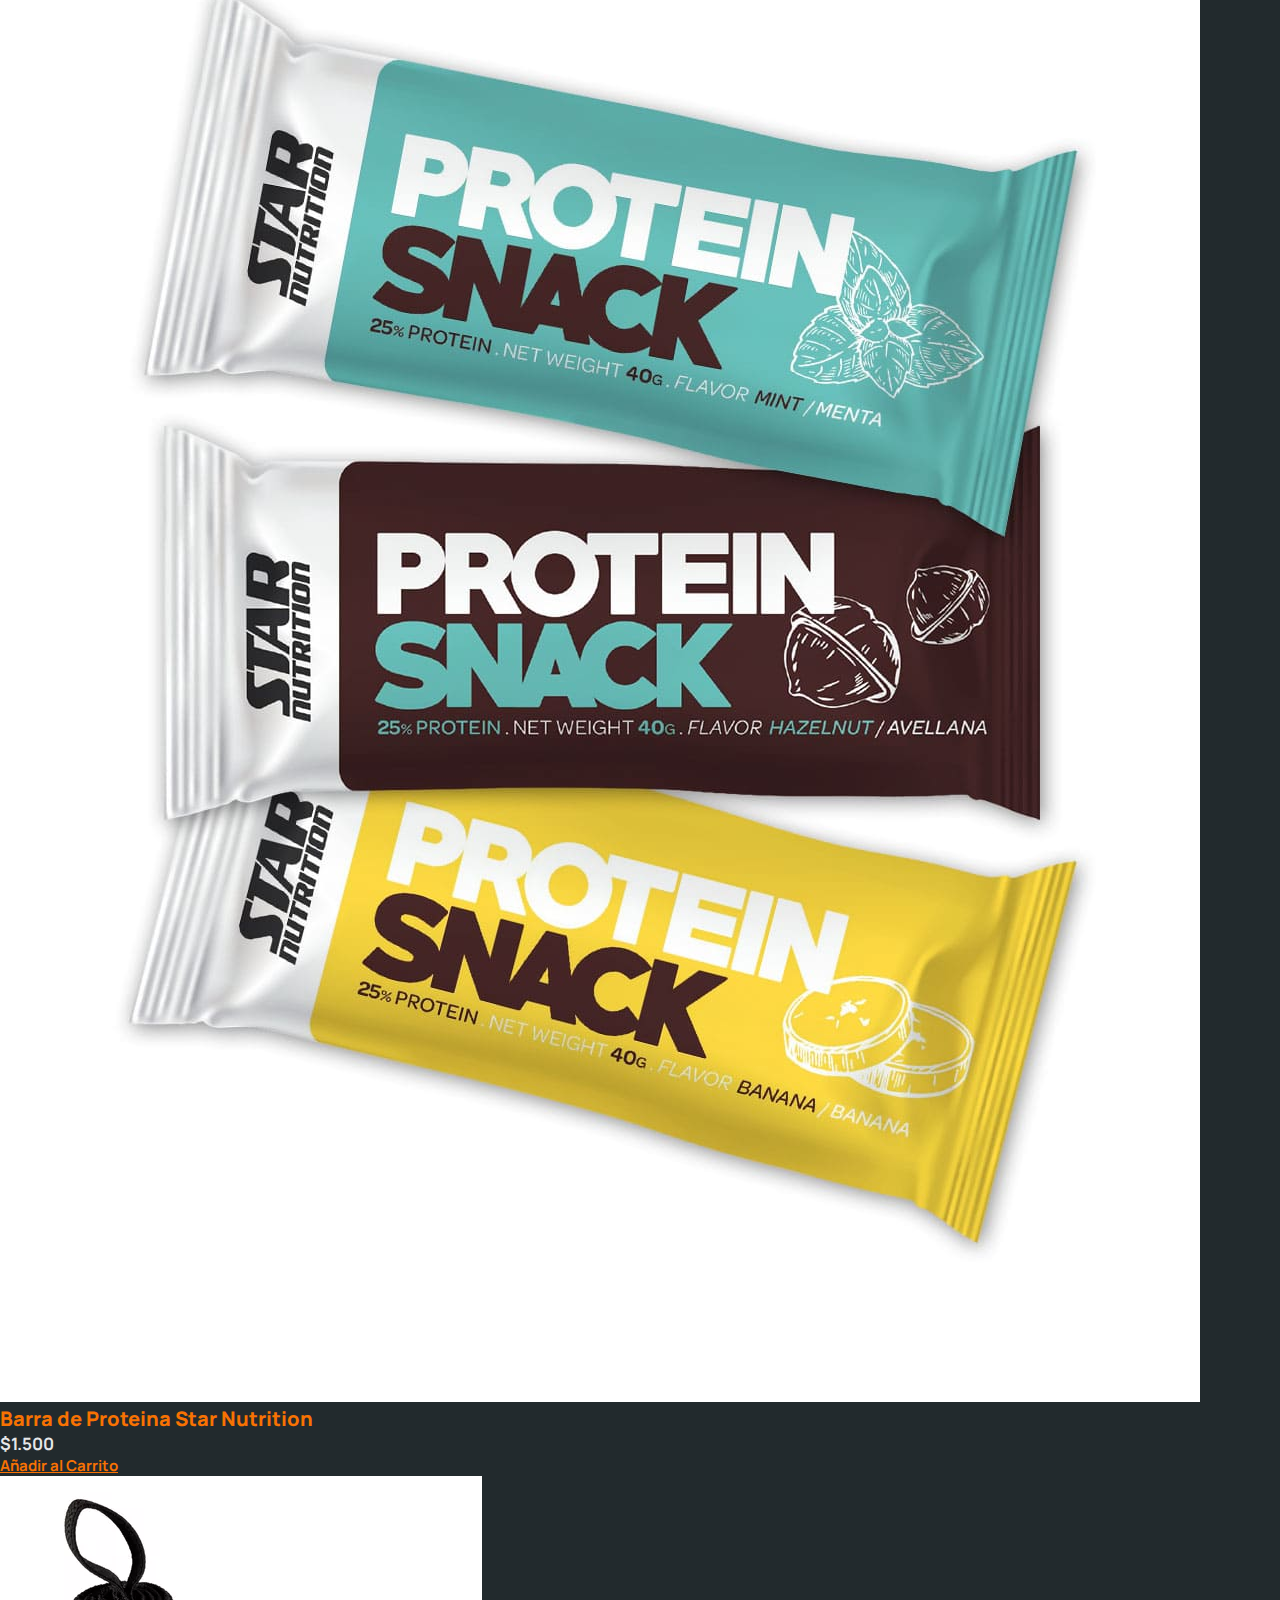
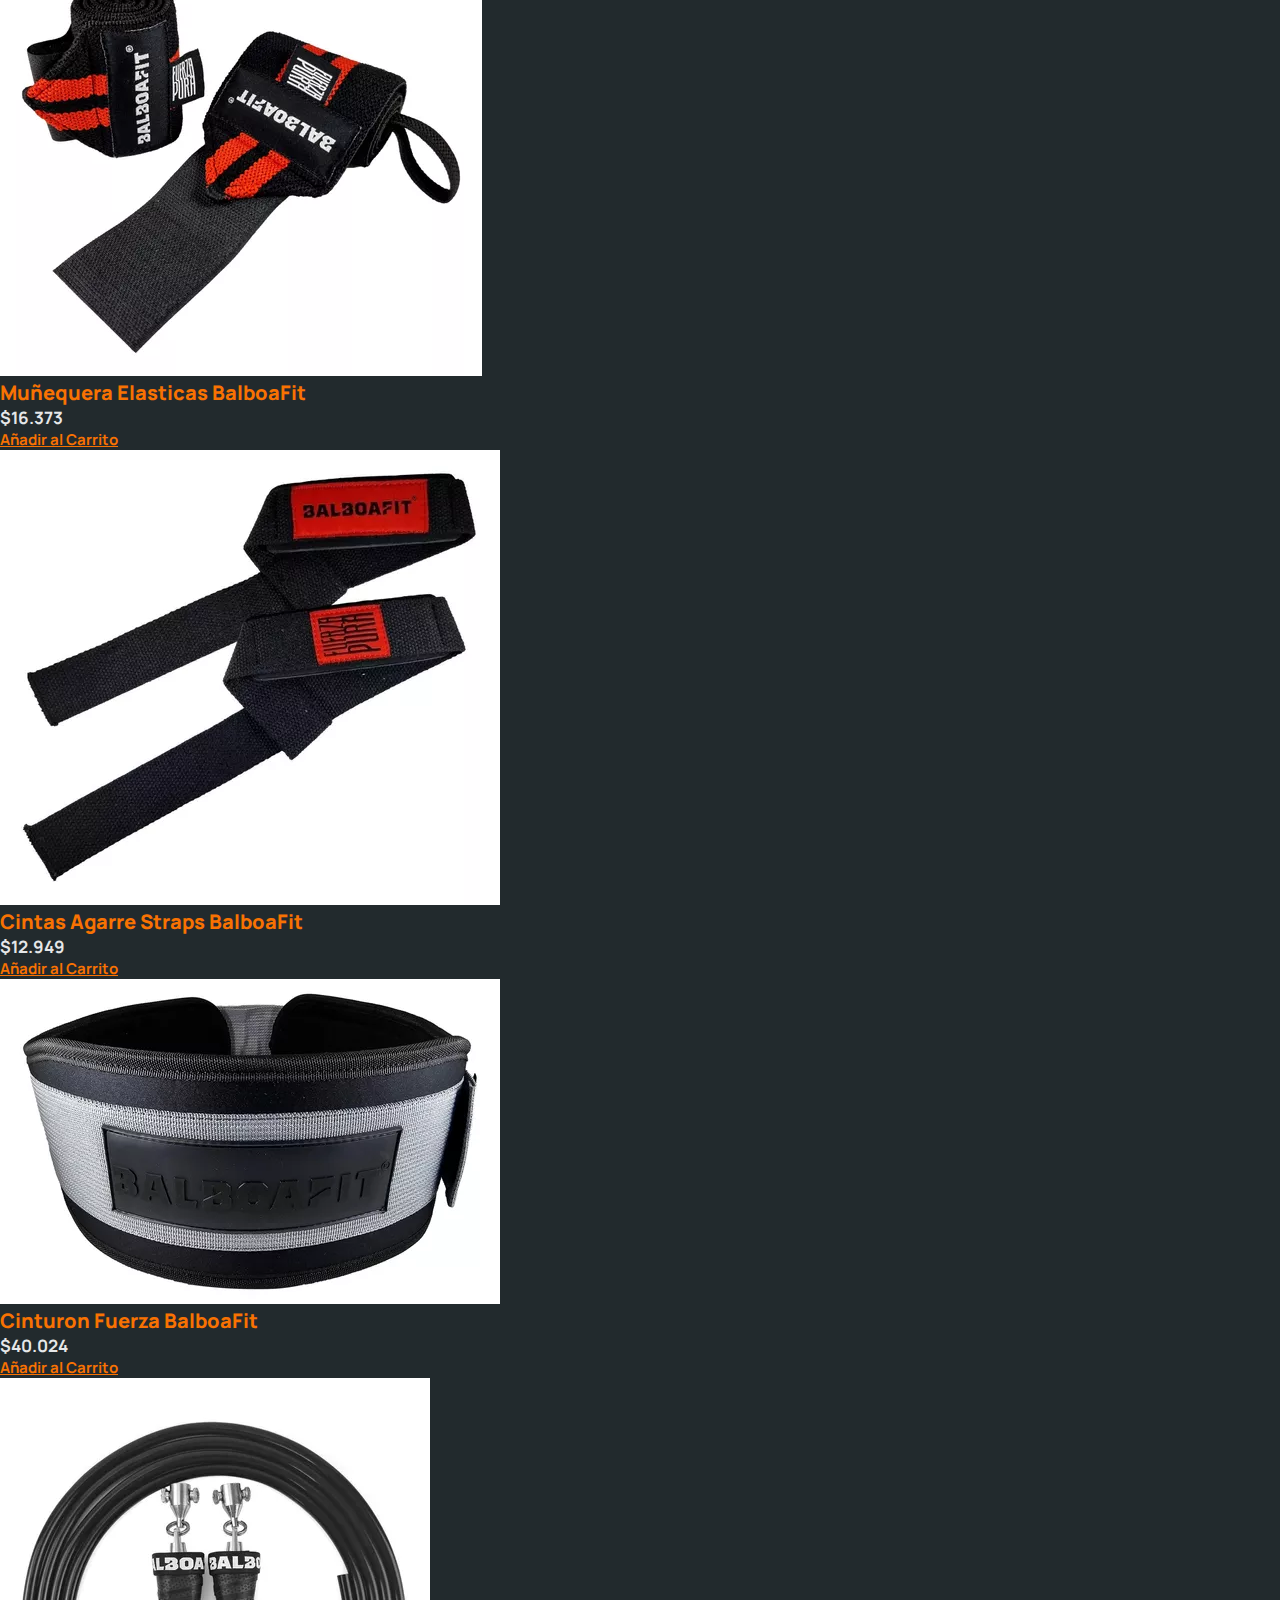
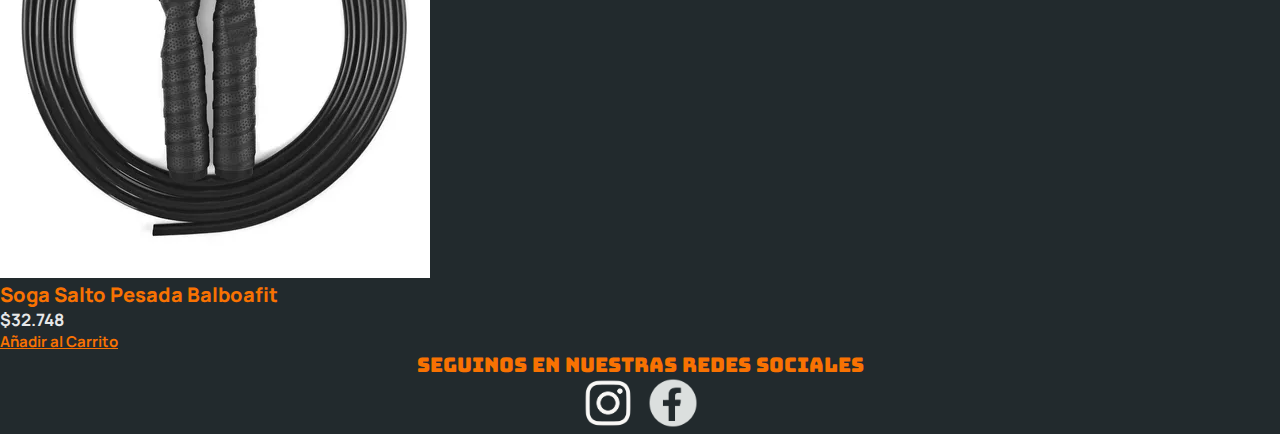
<file: pages/tienda.html>
<!DOCTYPE html>
<html lang="es">
<head>
    <meta charset="UTF-8">
    <meta name="viewport" content="width=device-width, initial-scale=1.0">
    <title>Tienda - GYMRATZ</title>
    <meta name="keywords" content="tienda, suplementos, proteina, creatina, straps, muñequera, accesorios">
    <meta name="description" content="Compra los mejores suplementos y accesorios para el gimnasio">
    <link rel="stylesheet" href="https://cdnjs.cloudflare.com/ajax/libs/animate.css/4.1.1/animate.min.css"/>
    <link href="https://cdn.jsdelivr.net/npm/bootstrap@5.3.2/dist/css/bootstrap.min.css" rel="stylesheet" integrity="sha384-T3c6CoIi6uLrA9TneNEoa7RxnatzjcDSCmG1MXxSR1GAsXEV/Dwwykc2MPK8M2HN" crossorigin="anonymous">
    <link rel="stylesheet" href="../css/style.css">
</head>
<body>
    <header>
        <!--Logo-->
        <a href="../index.html"><img src="../media/gymratz.png" alt="Logo"></a>
        <!--NAV Bar-->
        <nav>
            <ul>
                <li><a href="../index.html">Inicio</a></li>
                <li><a href="../pages/planes.html">Planes</a></li>
                <li><a href="../pages/ejercicios.html">Ejercicios</a></li>
                <li><a href="../pages/tienda.html">Tienda</a></li>
                <li><a href="../pages/contacto.html">Contacto</a></li>
            </ul>
        </nav>
    </header>

    <main class="tienda ">
      <h1 class="animate__animated animate__zoomIn">TIENDA GYMRATZ</h1>  
      <section class="py-5 ">
        <div class="container px-4 px-lg-5 mt-5 ">
            <div class="row gx-4 gx-lg-5 row-cols-1 row-cols-md-2 row-cols-xl-4 justify-content-center ">
                <div class="col mb-5 animate__animated animate__zoomIn">
                    <div class="card h-100">
                        <!-- Imagen Producto-->
                        <img class="card-img-top" src="../media/proteina-vainilla.jpg" alt="Proteina Vainilla 907g" />
                        <div class="card-body p-4">
                            <div class="text-center">
                                <!-- Nombre -->
                                <h2 class="fw-bolder"><strong>Proteina Vainilla 907g<br>(30 servicios) Star Nutrition</strong></h2>
                                <!-- Precio -->
                                <p><strong>$21.039</strong></p>
                            </div>
                        </div>
                        <!-- Boton -->
                        <div class="card-footer p-4 pt-0 border-top-0 bg-transparent">
                          <div class="text-center"><a class="btn btn-outline-dark mt-auto" href="#"><Strong>Añadir al Carrito</Strong></a></div>
                      </div>
                    </div>
                </div>
                <div class="col mb-5 animate__animated animate__zoomIn">
                    <div class="card h-100">
                        <!--Imagen Producto-->
                        <img class="card-img-top" src="../media/proteina-chocolate.jpg" alt="Proteina Chocolate 3Kg" />
                        <div class="card-body p-4">
                            <div class="text-center">
                                <!-- Nombre -->
                                <h2 class="fw-bolder"><strong>Proteina Chocolate 3Kg (100 servicios) Star Nutrition</strong></h2>
                                <!-- Precio -->
                                <p><strong>$67.269</strong></p>
                            </div>
                        </div>
                        <!-- Boton -->
                        <div class="card-footer p-4 pt-0 border-top-0 bg-transparent">
                            <div class="text-center"><a class="btn btn-outline-dark mt-auto" href="#"><Strong>Añadir al Carrito</Strong></a></div>
                        </div>
                    </div>
                </div>
                <div class="col mb-5 animate__animated animate__zoomIn">
                    <div class="card h-100">
                        <!-- Imagen Producto-->
                        <img class="card-img-top" src="../media/creatina.jpg" alt="Creatina Monohidratada 300g" />
                        <div class="card-body p-4">
                            <div class="text-center">
                                <!-- Nombre -->
                                <h2 class="fw-bolder"><strong>Creatina Monohidratada 300g (60 servicios) Star Nutrition</strong></h2>
                                <!-- Precio -->
                                <p><strong>$20.613</strong></p>
                            </div>
                        </div>
                        <!-- Boton -->
                        <div class="card-footer p-4 pt-0 border-top-0 bg-transparent">
                            <div class="text-center"><a class="btn btn-outline-dark mt-auto" href="#"><Strong>Añadir al Carrito</Strong></a></div>
                        </div>
                    </div>
                </div>
                <div class="col mb-5 animate__animated animate__zoomIn">
                    <div class="card h-100">
                        <!-- Imagen Producto-->
                        <img class="card-img-top" src="../media/barra-proteina.jpg" alt="Barra de Proteina Star Nutrition" />
                        <div class="card-body p-4">
                            <div class="text-center">
                                <!-- Nombre -->
                                <h2 class="fw-bolder"><strong>Barra de Proteina Star Nutrition</strong></h2>
                                <!-- Precio -->
                                <p><strong>$1.500</strong></p>
                            </div>
                        </div>
                        <!-- Boton -->
                        <div class="card-footer p-4 pt-0 border-top-0 bg-transparent">
                            <div class="text-center"><a class="btn btn-outline-dark mt-auto" href="#"><Strong>Añadir al Carrito</Strong></a></div>
                        </div>
                    </div>
                </div>
                <div class="col mb-5 animate__animated animate__zoomIn">
                    <div class="card h-100">
                        <!-- Imagen Producto-->
                        <img class="card-img-top" src="../media/munequera.webp" alt="Muñequera Elasticas BalboaFit" />
                        <div class="card-body p-4">
                            <div class="text-center">
                                <!-- Nombre -->
                                <h2 class="fw-bolder"><strong>Muñequera Elasticas BalboaFit</strong></h2>
                                <!-- Precio -->
                                <p><strong>$16.373</strong></p>
                            </div>
                        </div>
                        <!-- Boton -->
                        <div class="card-footer p-4 pt-0 border-top-0 bg-transparent">
                            <div class="text-center"><a class="btn btn-outline-dark mt-auto" href="#"><Strong>Añadir al Carrito</Strong></a></div>
                        </div>
                    </div>
                </div>
                <div class="col mb-5 animate__animated animate__zoomIn">
                    <div class="card h-100">
                        <!-- Imagen Producto-->
                        <img class="card-img-top" src="../media/straps.webp" alt="Cintas Agarre Straps BalboaFit" />
                        <div class="card-body p-4">
                            <div class="text-center">
                                <!-- Nombre -->
                                <h2 class="fw-bolder"><strong>Cintas Agarre Straps BalboaFit</strong></h2>
                                <!-- Precio -->
                                <p><strong>$12.949</strong></p>
                            </div>
                        </div>
                        <!-- Boton -->
                        <div class="card-footer p-4 pt-0 border-top-0 bg-transparent">
                          <div class="text-center"><a class="btn btn-outline-dark mt-auto" href="#"><Strong>Añadir al Carrito</Strong></a></div>
                        </div>
                    </div>
                </div>
                <div class="col mb-5 animate__animated animate__zoomIn">
                    <div class="card h-100">
                        <!-- Imagen Producto -->
                        <img class="card-img-top" src="../media/cinturon.webp" alt="Cinturon Fuerza BalboaFit" />
                        <div class="card-body p-4">
                            <div class="text-center">
                                <!-- Nombre -->
                                <h2 class="fw-bolder"><strong>Cinturon Fuerza BalboaFit</strong></h2>
                                <!-- Precio -->
                                <p><strong>$40.024</strong></p>
                            </div>
                        </div>
                        <!-- Boton -->
                        <div class="card-footer p-4 pt-0 border-top-0 bg-transparent">
                            <div class="text-center"><a class="btn btn-outline-dark mt-auto" href="#"><Strong>Añadir al Carrito</Strong></a></div>
                        </div>
                    </div>
                </div>
                <div class="col mb-5 animate__animated animate__zoomIn">
                    <div class="card h-100">
                        <!-- Imagen Producto-->
                        <img class="card-img-top" src="../media/soga.webp" alt="Soga Salto Pesada Balboafit" />
                        <div class="card-body p-4">
                            <div class="text-center">
                                <!-- Nombre -->
                                <h2 class="fw-bolder"><strong>Soga Salto Pesada Balboafit</strong></h2>
                                <!-- Precio -->
                                <p><strong>$32.748</strong></p>
                            </div>
                        </div>
                        <div class="card-footer p-4 pt-0 border-top-0 bg-transparent">
                            <div class="text-center"><a class="btn btn-outline-dark mt-auto" href="#"><Strong>Añadir al Carrito</Strong></a></div>
                        </div>
                    </div>
                </div>
            </div>
        </div>
      </section>    
    </main>

    <footer>
        <!--Pie de pagina-->
        <p>Seguinos en nuestras redes sociales</p>
        <div>
            <a href="https://www.instagram.com/"><img src="../media/instagram.png" alt="Logo Instagram"></a>

            <a href="https://www.facebook.com/"><img src="../media/facebook.png" alt="Logo Facebook"></a>
        </div>
    </footer>
    
    <script src="https://cdn.jsdelivr.net/npm/bootstrap@5.3.2/dist/js/bootstrap.bundle.min.js" integrity="sha384-C6RzsynM9kWDrMNeT87bh95OGNyZPhcTNXj1NW7RuBCsyN/o0jlpcV8Qyq46cDfL" crossorigin="anonymous"></script>
</body>
</html>
</file>
<file: css/style.css>
@import url("https://fonts.googleapis.com/css2?family=Bungee&family=Manrope&display=swap");
* {
  margin: 0px;
  padding: 0px;
  box-sizing: border-box;
}

html {
  background-color: #222a2d;
  font-family: "Manrope", sans-serif;
  color: #e6e7e8;
  font-size: 62.5%;
}

/*Header*/
header {
  background-color: #222a2d;
  display: flex;
  justify-content: space-evenly;
}
header img {
  height: 120px;
  padding-top: 20px;
}
header nav {
  width: 35%;
}
header nav ul {
  list-style: none;
  height: 100%;
  display: flex;
  justify-content: space-around;
  align-items: center;
}
header nav ul a {
  font-family: "Bungee", sans-serif;
  color: #f87202;
  text-decoration: none;
  font-size: 1.75rem;
}
header nav ul a:hover {
  color: #e6e7e8;
}

/*Footer*/
footer {
  font-family: "Bungee", sans-serif;
  background-color: #222a2d;
  font-size: 2rem;
  color: #f87202;
  display: flex;
  flex-direction: column;
  align-items: center;
}
footer p {
  padding-bottom: 0px;
}
footer a {
  padding: 0px 5px;
}
footer a img {
  width: 50px;
}

/*banner del index*/
.banner {
  background-image: url(../media/banner.jpg);
  height: 800px;
  background-size: cover;
  background-repeat: no-repeat;
  background-position: center;
  text-align: center;
  padding: 150px 0px;
}
.banner h1 {
  font-size: 7rem;
  font-family: "Bungee", sans-serif;
  color: #f87202;
  text-shadow: 4px 4px 2px rgba(0, 0, 0, 0.6);
}
.banner p {
  font-size: 2.5rem;
  color: #f87202;
  font-family: "Bungee", sans-serif;
  text-shadow: 4px 4px 2px rgba(0, 0, 0, 0.6);
  padding-top: 100px;
}

/*iconos del index*/
.iconos {
  background-color: #222a2d;
  padding-top: 30px;
  padding-bottom: 20px;
  display: flex;
  justify-content: space-evenly;
  flex-wrap: wrap;
}
.iconos img {
  height: 200px;
}
.iconos h2 {
  font-size: 2.5rem;
  color: #f87202;
  display: flex;
  justify-content: space-evenly;
  padding-top: 25px;
}

/*Archivo de Planes*/
.planes {
  background-color: #222a2d;
}
.planes h1 {
  font-family: "Bungee", sans-serif;
  color: #f87202;
  font-size: 3rem;
  display: flex;
  justify-content: center;
  padding: 10px;
}
.planes .tarjetas {
  font-family: "Manrope", sans-serif;
  display: flex;
  justify-content: center;
  padding-bottom: 10px;
}
.planes .tarjetas h2 {
  color: #f87202;
  font-family: "Bungee", sans-serif;
  font-size: 2rem;
  padding-bottom: 20px;
}
.planes .tarjetas p {
  font-size: 1.5rem;
  padding-bottom: 30px;
}
.planes .tarjetas a {
  background-color: white;
  color: #f87202;
  font-size: 1.5rem;
  border-color: #f87202;
}
.planes .tarjetas a:hover {
  background-color: #222a2d;
  border-color: #f87202;
  color: #f87202;
}

/*Archivo de Ejercicios*/
.ejercicios {
  background-color: #222a2d;
}
.ejercicios h1 {
  font-family: "Bungee", sans-serif;
  color: #f87202;
  font-size: 3rem;
  display: flex;
  justify-content: center;
  padding-top: 30px;
}
.ejercicios .col-lg {
  display: flex;
  justify-content: center;
  padding: 15px;
}
.ejercicios h2 {
  display: flex;
  justify-content: center;
  color: #f87202;
  font-family: "Bungee", sans-serif;
  padding: 10px 0px;
}
.ejercicios h3 {
  font-family: "Manrope", sans-serif;
  color: #f87202;
  text-shadow: 1px 1px 1px rgba(0, 0, 0, 0.6);
  font-size: 2rem;
}

/*Archivo de Tienda*/
.tienda {
  background-color: #222a2d;
}
.tienda h1 {
  font-family: "Bungee", sans-serif;
  color: #f87202;
  font-size: 3rem;
  display: flex;
  justify-content: center;
  padding-top: 30px;
}
.tienda h2 {
  font-size: 2rem;
  color: #f87202;
}
.tienda p {
  font-family: "Manrope", sans-serif;
  font-size: 1.7rem;
}
.tienda a {
  font-family: "Manrope", sans-serif;
  font-size: 1.5rem;
  color: #f87202;
  border-color: #f87202;
}
.tienda a:hover {
  background-color: #222a2d;
  border-color: #f87202;
  color: #f87202;
}

/*Archivo de Contacto*/
.contacto {
  background-color: #222a2d;
  font-family: "Manrope", sans-serif;
  color: #f87202;
  font-size: 2rem;
  display: flex;
  flex-direction: column;
  padding: 0px 500px 20px 500px;
}
.contacto h1 {
  font-family: "Bungee", sans-serif;
  color: #f87202;
  font-size: 3rem;
  display: flex;
  justify-content: center;
  padding: 30px;
}
.contacto label {
  padding: 10px 0px;
}
.contacto input {
  font-size: 1.75rem;
}
.contacto textarea {
  font-size: 1.75rem;
}

/*MediaQ*/
@media only screen and (max-width: 480px) {
  header {
    flex-direction: column;
    align-items: center;
  }
  header img {
    height: 100px;
  }
  header nav ul a {
    font-size: 1.2rem;
    padding: 3.5px;
  }
  footer {
    font-size: 1.5rem;
  }
  .banner h1 {
    font-size: 5rem;
  }
  .banner p {
    font-size: 1.6rem;
    padding: 10px;
  }
  iconos h2 {
    padding-bottom: 15px;
  }
  .ejercicios h2 {
    font-size: 2rem;
  }
  .w-50 {
    width: 90% !important;
  }
  .tienda h1 {
    font-size: 3rem;
  }
  .contacto {
    padding: 20px 50px;
  }
}
@media only screen and (min-width: 481px) and (max-width: 978px) {
  header {
    flex-direction: column;
    align-items: center;
  }
  header nav ul a {
    font-size: 1.6rem;
    padding: 5px;
  }
  .banner h1 {
    font-size: 5rem;
  }
  .banner p {
    font-size: 2rem;
    padding-top: 150px;
  }
  .w-50 {
    width: 50% !important;
  }
  .contacto {
    padding: 20px 75px;
  }
}
@media only screen and (min-width: 979px) and (max-width: 1500px) {
  header nav ul a {
    padding: 10px;
  }
  .w-50 {
    width: 70% !important;
  }
  .contacto {
    padding: 20px 250px;
  }
}

/*# sourceMappingURL=style.css.map */
</file>
